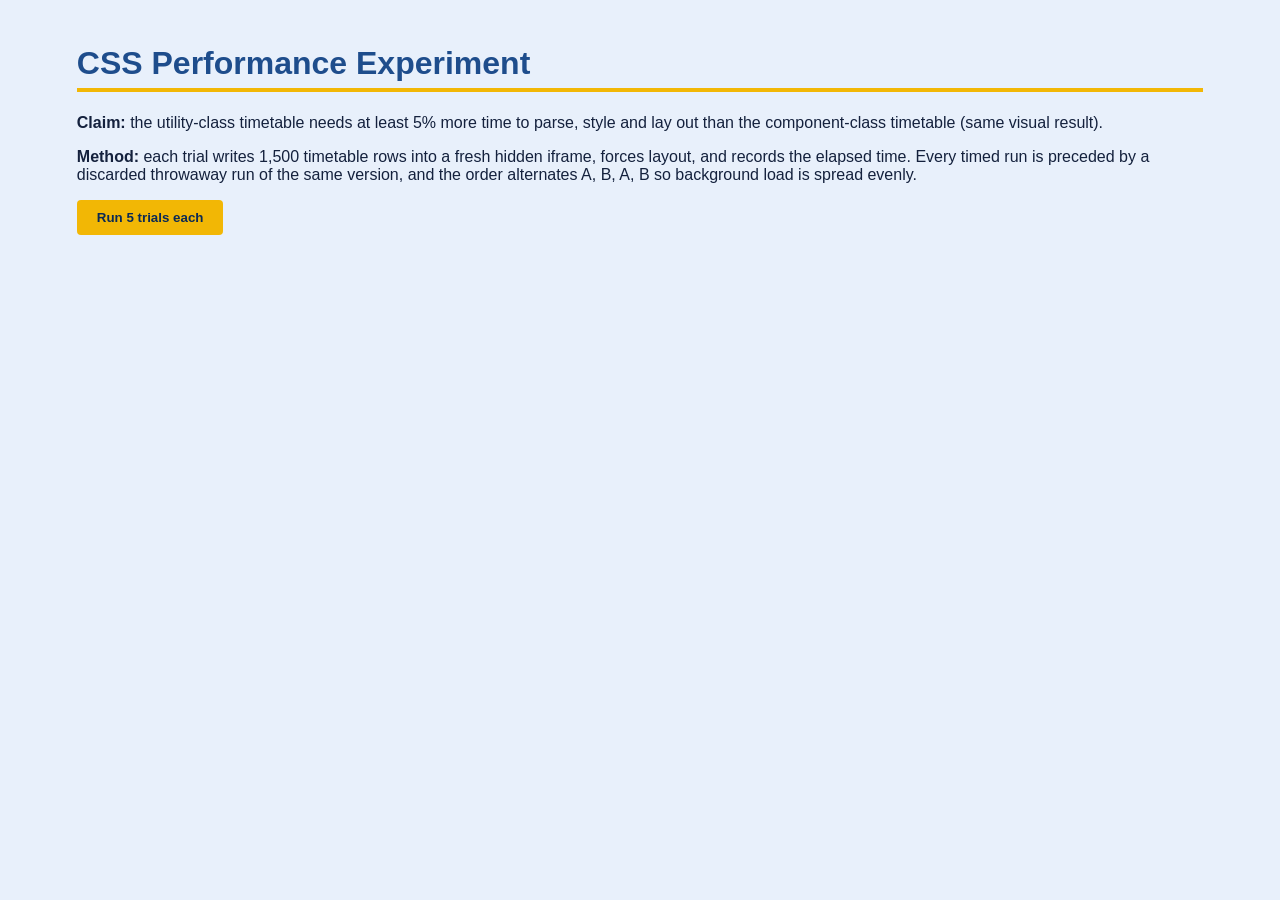
<file: perf.html>
<!DOCTYPE html>
<html lang="en">
<head>
<meta charset="UTF-8">
<meta name="viewport" content="width=device-width, initial-scale=1">
<title>CSS Performance Experiment</title>
<style>
body { font-family: Arial, sans-serif; background: #e8f0fb; color: #14213d; margin: 0; padding: 24px 6%; }
h1 { color: #1e4d8c; border-bottom: 4px solid #f2b705; padding-bottom: 6px; }
button { background: #f2b705; color: #0b2a55; border: 0; padding: 10px 20px; font-weight: bold; border-radius: 4px; cursor: pointer; }
button:hover { background: #0b2a55; color: #f2b705; }
table { border-collapse: collapse; background: #fff; margin: 16px 0; min-width: 380px; }
th, td { border: 1px solid #b9c8e0; padding: 8px 14px; text-align: center; }
th { background: #1e4d8c; color: #fff; }
pre { background: #0b2a55; color: #ffe9a0; padding: 12px; border-radius: 6px; white-space: pre-wrap; }
iframe { position: absolute; left: -10000px; top: 0; width: 900px; height: 600px; border: 0; }
</style>
</head>
<body>
<h1>CSS Performance Experiment</h1>
<p><strong>Claim:</strong> the utility-class timetable needs at least 5% more time to parse, style and lay out than the component-class timetable (same visual result).</p>
<p><strong>Method:</strong> each trial writes 1,500 timetable rows into a fresh hidden iframe, forces layout, and records the elapsed time. Every timed run is preceded by a discarded throwaway run of the same version, and the order alternates A, B, A, B so background load is spread evenly.</p>
<button id="run">Run 5 trials each</button>
<p id="status"></p>
<table id="out" hidden>
    <thead><tr><th>Trial</th><th>Utility (ms)</th><th>Component (ms)</th></tr></thead>
    <tbody></tbody>
</table>
<pre id="summary" hidden></pre>

<script>
// Same rules as school-utility.css / school.css, limited to what the table needs.
var CSS_A = ".bd{border:1px solid #b9c8e0}.p-2{padding:10px}.text-c{text-align:center}.w-full{width:100%}.collapse{border-collapse:collapse}.bg-white{background:#fff}.bg-blue{background:#1e4d8c}.text-white{color:#fff}.bg-seminar{background:#cfe0ff}.bg-lab{background:#fff4cc}.bg-prog{background:#9db9e6}.bg-python{background:#ffe38a}";
var CSS_B = ".tt{width:100%;border-collapse:collapse;background:#fff}.tt__cell{border:1px solid #b9c8e0;padding:10px;text-align:center}.tt__cell--seminar{background:#cfe0ff}.tt__cell--lab{background:#fff4cc}.tt__cell--prog{background:#9db9e6}.tt__cell--python{background:#ffe38a}";
var SUBJECTS = ["seminar", "lab", "prog", "python"];
var ROWS = 1500, TRIALS = 5;

function html(util) {
    var cell = function (k) { return util ? '<td class="bd p-2 text-c bg-' + k + '">x</td>' : '<td class="tt__cell tt__cell--' + k + '">x</td>'; };
    var tbl = util ? '<table class="w-full collapse bg-white">' : '<table class="tt">';
    var rows = "";
    for (var r = 0; r < ROWS; r++) {
        rows += "<tr>";
        for (var c = 0; c < 6; c++) rows += cell(SUBJECTS[(r + c) % 4]);
        rows += "</tr>";
    }
    return "<!DOCTYPE html><html><head><style>" + (util ? CSS_A : CSS_B) + "</style></head><body>" + tbl + rows + "<\/table><\/body><\/html>";
}
function measure(util) {
    timed(util);                                       // throwaway run: removes the "first run after a switch is slower" effect
    return timed(util);
}
function timed(util) {
    var f = document.createElement("iframe");
    document.body.appendChild(f);
    var d = f.contentDocument, src = html(util);      // string built BEFORE timing starts
    var t0 = performance.now();
    d.open(); d.write(src); d.close();
    void d.body.offsetHeight;                          // force style + layout
    var t = performance.now() - t0;
    document.body.removeChild(f);
    return t;
}
function median(a) { var s = a.slice().sort(function (x, y) { return x - y; }); return s[Math.floor(s.length / 2)]; }
function fmt(n) { return n.toFixed(2); }

function runAll() {
    var A = [], B = [], tb = document.querySelector("#out tbody");
    tb.innerHTML = "";
    measure(true); measure(false);                     // warm-up, discarded
    for (var i = 0; i < TRIALS; i++) {
        var a, b;                                         // alternate order each trial
        if (i % 2) { b = measure(false); a = measure(true); }
        else { a = measure(true); b = measure(false); }
        A.push(a); B.push(b);
        tb.innerHTML += "<tr><td>" + (i + 1) + "</td><td>" + fmt(a) + "</td><td>" + fmt(b) + "</td></tr>";
    }
    var mA = median(A), mB = median(B), diff = (mA / mB - 1) * 100;
    tb.innerHTML += "<tr><td><strong>Median</strong></td><td><strong>" + fmt(mA) + "</strong></td><td><strong>" + fmt(mB) + "</strong></td></tr>";
    var overlap = Math.min.apply(null, A) <= Math.max.apply(null, B) && Math.min.apply(null, B) <= Math.max.apply(null, A);
    var verdict = diff >= 5 ? "Claim (>= 5% slower) holds in this run" : "Claim (>= 5% slower) is NOT supported in this run";
    if (overlap) verdict += ", but the two ranges overlap, so treat it as inconclusive";
    document.getElementById("out").hidden = false;
    var s = document.getElementById("summary"); s.hidden = false;
    s.textContent =
        "Median difference (utility vs component): " + diff.toFixed(1) + "%\n" + verdict + ".\n\n" +
        "Environment\n" +
        "Browser: " + navigator.userAgent + "\n" +
        "Logical CPUs: " + navigator.hardwareConcurrency + "\n" +
        "Screen: " + screen.width + "x" + screen.height + ", DPR " + devicePixelRatio + "\n" +
        "Rows: " + ROWS + " (" + ROWS * 6 + " cells), trials per implementation: " + TRIALS + "\n" +
        "Raw utility (ms): " + A.map(fmt).join(", ") + "\n" +
        "Raw component (ms): " + B.map(fmt).join(", ");
}
document.getElementById("run").onclick = function () {
    var btn = this, st = document.getElementById("status");
    btn.disabled = true;
    st.textContent = "Running... this takes up to a minute. Please wait and do not switch tabs.";
    setTimeout(function () {
        try { runAll(); st.textContent = "Done."; }
        catch (e) { st.textContent = "Error: " + e.message; }
        btn.disabled = false;
    }, 100);
};
</script>
</body>
</html>
</file>
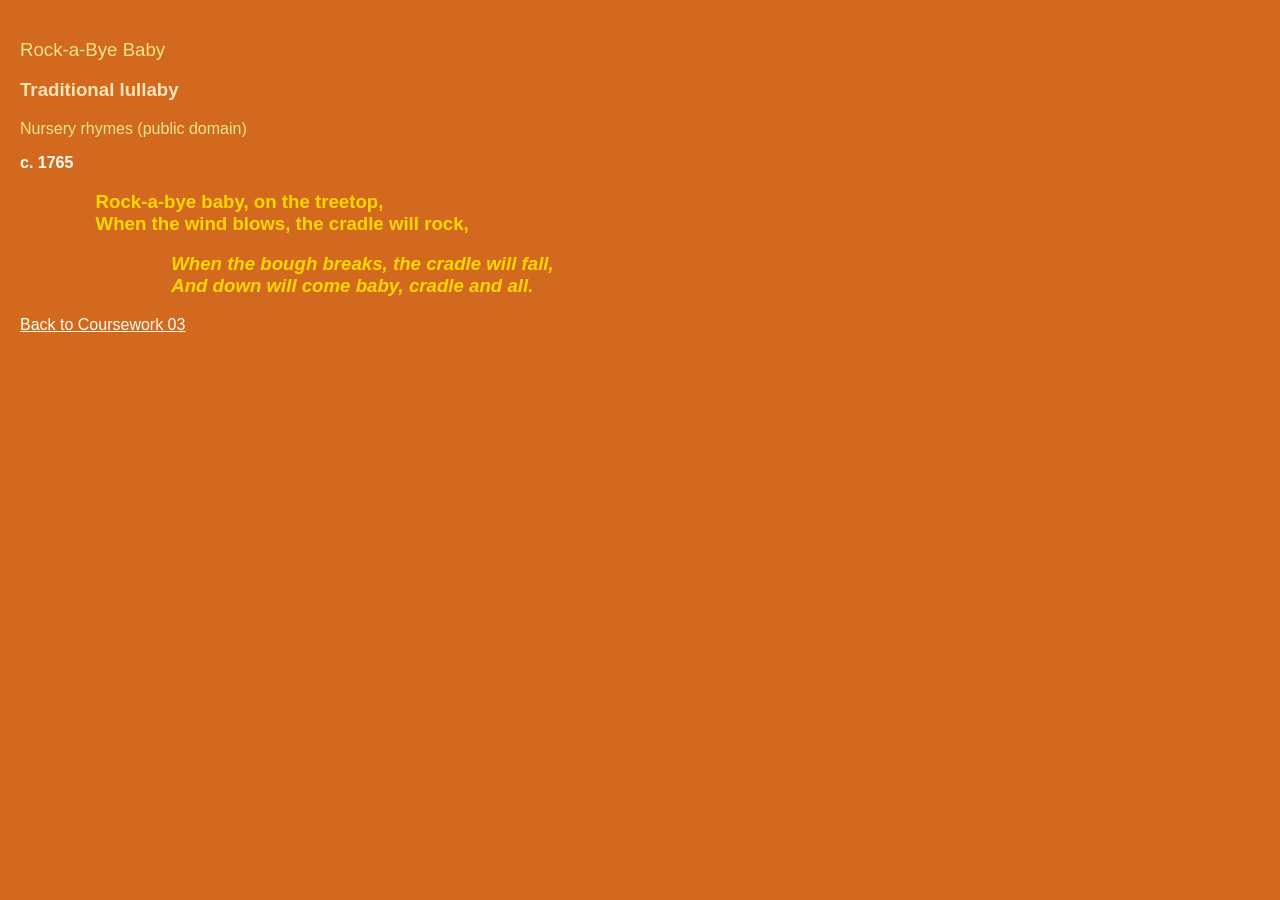
<file: song.html>
<!DOCTYPE html>
<html lang="en">
<head>
<meta charset="UTF-8">
<meta name="viewport" content="width=device-width, initial-scale=1">
<title>Rock-a-Bye Baby</title>
<link rel="stylesheet" href="lyrics.css">
</head>
<body>
<p class="song-title">Rock-a-Bye Baby</p>
<p class="artist">Traditional lullaby</p>
<p class="album">Nursery rhymes (public domain)</p>
<p class="year">c. 1765</p>

<p class="verse">Rock-a-bye baby, on the treetop,<br>When the wind blows, the cradle will rock,</p>
<p class="chorus">When the bough breaks, the cradle will fall,<br>And down will come baby, cradle and all.</p>

<p><a href="index.html#ex4">Back to Coursework 03</a></p>
</body>
</html>
</file>
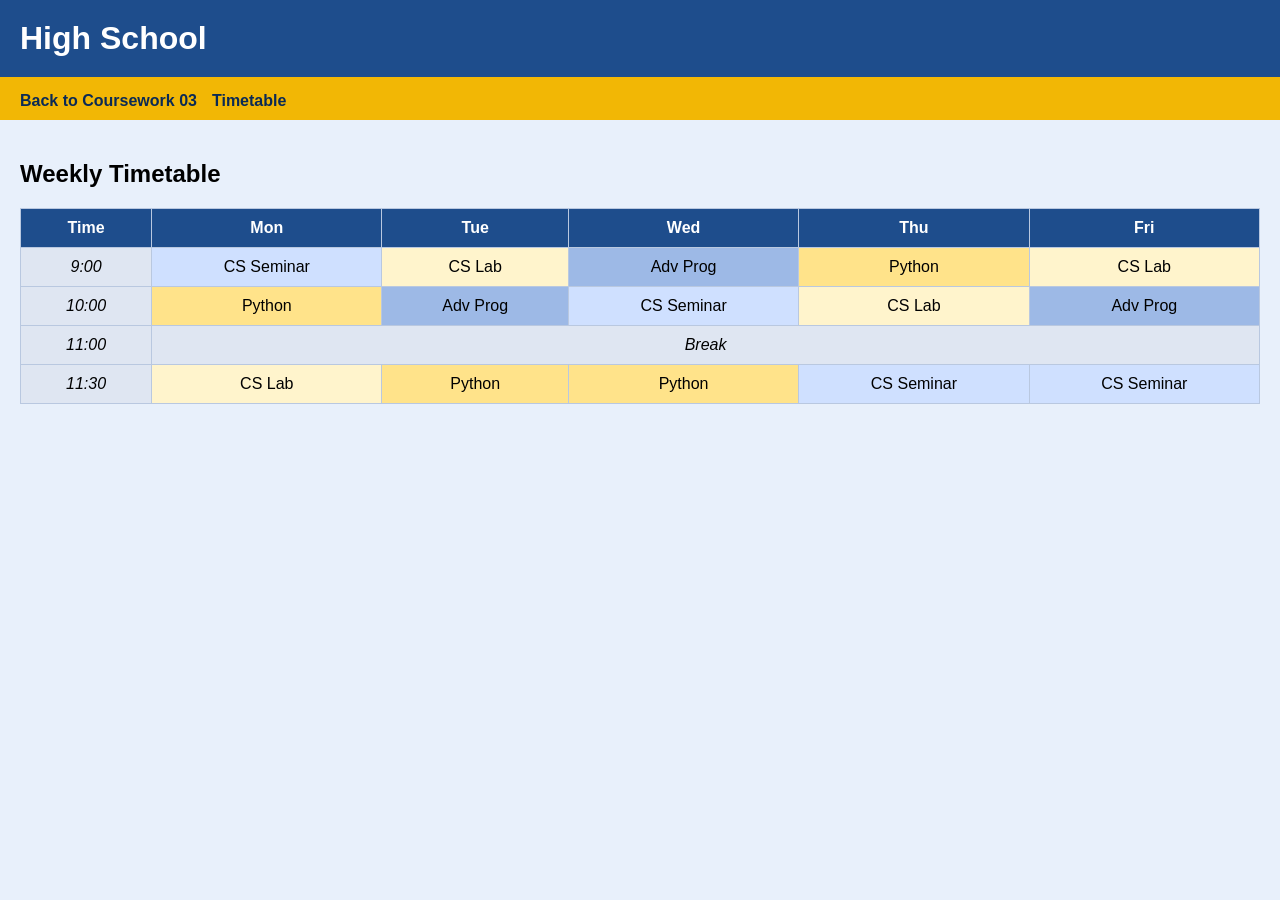
<file: timetable-utility.html>
<!DOCTYPE html>
<html lang="en">
<head>
<meta charset="UTF-8">
<meta name="viewport" content="width=device-width, initial-scale=1">
<title>School Timetable (utility CSS)</title>
<link rel="stylesheet" href="school-utility.css">
</head>
<body class="m-0 font bg-sky">
<header class="bg-blue text-white p-5 bb-gold"><h1 class="m-0">High School</h1></header>
<nav class="bg-gold p-3"><a class="text-navy bold no-ul mr-3" href="index.html#ex5">Back to Coursework 03</a><a class="text-navy bold no-ul mr-3" href="#">Timetable</a></nav>
<main class="p-5">
<h2>Weekly Timetable</h2>
<table class="w-full collapse bg-white">
<tr><th class="bd p-2 text-c bg-blue text-white">Time</th><th class="bd p-2 text-c bg-blue text-white">Mon</th><th class="bd p-2 text-c bg-blue text-white">Tue</th><th class="bd p-2 text-c bg-blue text-white">Wed</th><th class="bd p-2 text-c bg-blue text-white">Thu</th><th class="bd p-2 text-c bg-blue text-white">Fri</th></tr>
<tr><td class="bd p-2 text-c bg-break italic">9:00</td><td class="bd p-2 text-c bg-seminar">CS Seminar</td><td class="bd p-2 text-c bg-lab">CS Lab</td><td class="bd p-2 text-c bg-prog">Adv Prog</td><td class="bd p-2 text-c bg-python">Python</td><td class="bd p-2 text-c bg-lab">CS Lab</td></tr>
<tr><td class="bd p-2 text-c bg-break italic">10:00</td><td class="bd p-2 text-c bg-python">Python</td><td class="bd p-2 text-c bg-prog">Adv Prog</td><td class="bd p-2 text-c bg-seminar">CS Seminar</td><td class="bd p-2 text-c bg-lab">CS Lab</td><td class="bd p-2 text-c bg-prog">Adv Prog</td></tr>
<tr><td class="bd p-2 text-c bg-break italic">11:00</td><td colspan="5" class="bd p-2 text-c bg-break italic">Break</td></tr>
<tr><td class="bd p-2 text-c bg-break italic">11:30</td><td class="bd p-2 text-c bg-lab">CS Lab</td><td class="bd p-2 text-c bg-python">Python</td><td class="bd p-2 text-c bg-python">Python</td><td class="bd p-2 text-c bg-seminar">CS Seminar</td><td class="bd p-2 text-c bg-seminar">CS Seminar</td></tr>
</table>
</main>
</body>
</html>
</file>
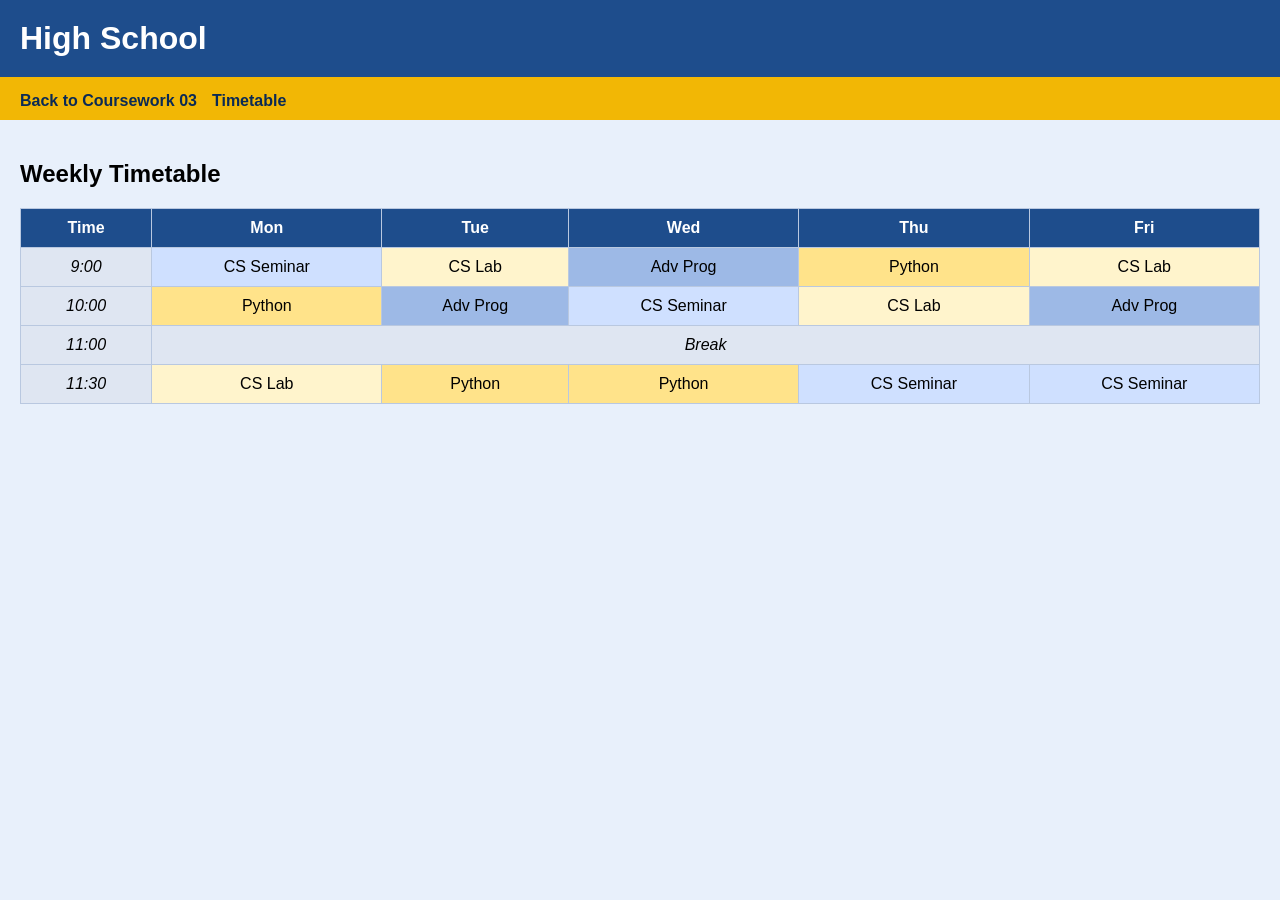
<file: timetable.html>
<!DOCTYPE html>
<html lang="en">
<head>
<meta charset="UTF-8">
<meta name="viewport" content="width=device-width, initial-scale=1">
<title>School Timetable (component CSS)</title>
<link rel="stylesheet" href="school.css">
</head>
<body class="page">
<header class="page__header"><h1 class="page__title">High School</h1></header>
<nav class="page__nav"><a class="page__link" href="index.html#ex5">Back to Coursework 03</a><a class="page__link" href="#">Timetable</a></nav>
<main class="page__main">
<h2>Weekly Timetable</h2>
<table class="tt">
<tr><th class="tt__cell tt__cell--head">Time</th><th class="tt__cell tt__cell--head">Mon</th><th class="tt__cell tt__cell--head">Tue</th><th class="tt__cell tt__cell--head">Wed</th><th class="tt__cell tt__cell--head">Thu</th><th class="tt__cell tt__cell--head">Fri</th></tr>
<tr><td class="tt__cell tt__cell--break">9:00</td><td class="tt__cell tt__cell--seminar">CS Seminar</td><td class="tt__cell tt__cell--lab">CS Lab</td><td class="tt__cell tt__cell--prog">Adv Prog</td><td class="tt__cell tt__cell--python">Python</td><td class="tt__cell tt__cell--lab">CS Lab</td></tr>
<tr><td class="tt__cell tt__cell--break">10:00</td><td class="tt__cell tt__cell--python">Python</td><td class="tt__cell tt__cell--prog">Adv Prog</td><td class="tt__cell tt__cell--seminar">CS Seminar</td><td class="tt__cell tt__cell--lab">CS Lab</td><td class="tt__cell tt__cell--prog">Adv Prog</td></tr>
<tr><td class="tt__cell tt__cell--break">11:00</td><td colspan="5" class="tt__cell tt__cell--break">Break</td></tr>
<tr><td class="tt__cell tt__cell--break">11:30</td><td class="tt__cell tt__cell--lab">CS Lab</td><td class="tt__cell tt__cell--python">Python</td><td class="tt__cell tt__cell--python">Python</td><td class="tt__cell tt__cell--seminar">CS Seminar</td><td class="tt__cell tt__cell--seminar">CS Seminar</td></tr>
</table>
</main>
</body>
</html>
</file>
<file: lyrics.css>
/* lyrics.css - external stylesheet for the song page */
body { background-color: chocolate; font-family: Arial, sans-serif; margin: 0; padding: 20px; }
.artist { font-size: 14pt; font-family: Arial, sans-serif; font-weight: bold; color: moccasin; }
.song-title { font-size: 14pt; font-family: Arial, sans-serif; font-weight: normal; color: khaki; }
.album { font-size: 12pt; font-family: Arial, sans-serif; font-weight: normal; color: khaki; }
.year { font-size: 12pt; font-family: Arial, sans-serif; font-weight: bold; color: ivory; }
.verse { font-size: 14pt; font-family: 'Trebuchet MS', sans-serif; font-weight: bold; color: gold; margin-left: 2cm; margin-right: 2cm; }
.chorus { font-size: 14pt; font-family: 'Trebuchet MS', sans-serif; font-weight: bold; font-style: italic; color: gold; margin-left: 4cm; margin-right: 4cm; }
a { color: ivory; }
</file>
<file: school-utility.css>
/* school-utility.css - UTILITY-oriented architecture (one job per class) */
:root { --navy: #0b2a55; --blue: #1e4d8c; --gold: #f2b705; --sky: #e8f0fb; }
.m-0 { margin: 0; }
.mr-3 { margin-right: 15px; }
.p-2 { padding: 10px; }
.p-3 { padding: 10px 20px; }
.p-5 { padding: 20px; }
.font { font-family: Arial, sans-serif; }
.bold { font-weight: bold; }
.italic { font-style: italic; }
.no-ul { text-decoration: none; }
.text-c { text-align: center; }
.text-white { color: #fff; }
.text-navy { color: var(--navy); }
.bg-sky { background: var(--sky); }
.bg-blue { background: var(--blue); }
.bg-gold { background: var(--gold); }
.bg-white { background: #fff; }
.bg-seminar { background: #cfe0ff; }
.bg-lab { background: #fff4cc; }
.bg-prog { background: #9db9e6; }
.bg-python { background: #ffe38a; }
.bg-break { background: #dfe6f2; }
.bd { border: 1px solid #b9c8e0; }
.bb-gold { border-bottom: 5px solid var(--gold); }
.w-full { width: 100%; }
.collapse { border-collapse: collapse; }
</file>
<file: school.css>
/* school.css - COMPONENT-oriented architecture (BEM-style names) */
:root { --navy: #0b2a55; --blue: #1e4d8c; --gold: #f2b705; --sky: #e8f0fb; }
.page { margin: 0; font-family: Arial, sans-serif; background: var(--sky); }
.page__header { background: var(--blue); color: #fff; padding: 20px; border-bottom: 5px solid var(--gold); }
.page__title { margin: 0; }
.page__nav { background: var(--gold); padding: 10px 20px; }
.page__link { color: var(--navy); font-weight: bold; text-decoration: none; margin-right: 15px; }
.page__main { padding: 20px; }
.tt { width: 100%; border-collapse: collapse; background: #fff; }
.tt__cell { border: 1px solid #b9c8e0; padding: 10px; text-align: center; }
.tt__cell--head { background: var(--blue); color: #fff; }
.tt__cell--seminar { background: #cfe0ff; }
.tt__cell--lab { background: #fff4cc; }
.tt__cell--prog { background: #9db9e6; }
.tt__cell--python { background: #ffe38a; }
.tt__cell--break { background: #dfe6f2; font-style: italic; }
</file>
